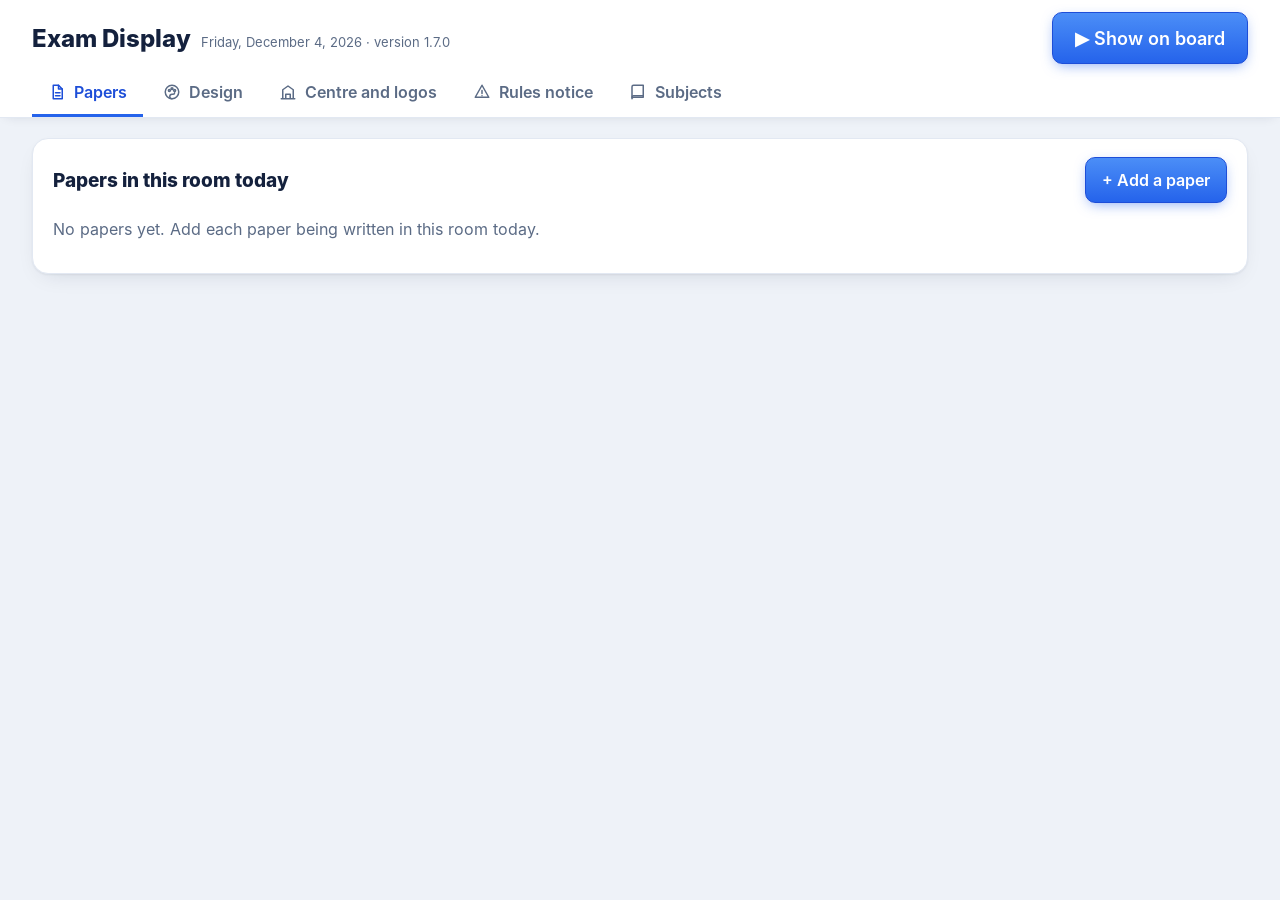
<file: exam-display/app/src/main/assets/app/index.html>
<!DOCTYPE html>
<html lang="en">
<head>
<meta charset="utf-8">
<meta name="viewport" content="width=device-width,initial-scale=1,viewport-fit=cover">
<title>Exam Display</title>
<link rel="stylesheet" href="fonts.css">
<style>
*{box-sizing:border-box}
html,body{margin:0;height:100%;-webkit-tap-highlight-color:transparent}
body{background:#0d1b33;font-family:'ED Inter',"Segoe UI",Roboto,Arial,sans-serif}
button,input,select,textarea{font:inherit}
[hidden]{display:none!important}
</style>
<style id="bcss">
/* ================= BOARD (all sizes in --u, so it is sharp and in proportion on HD and 4K) ================= */
.bd{--u:10px;--k:1;position:relative;overflow:hidden;display:flex;flex-direction:column;gap:calc(var(--u)*1.1);padding:calc(var(--u)*1.5) calc(var(--u)*1.9) calc(var(--u)*1.2);
  color:var(--fg);font-family:var(--font);background-color:var(--bg);background-image:radial-gradient(calc(var(--u)*90) calc(var(--u)*45) at 8% -12%,var(--glow1),transparent 62%),radial-gradient(calc(var(--u)*80) calc(var(--u)*50) at 102% 112%,var(--glow2),transparent 60%)}
#board{position:fixed;top:0;right:0;bottom:0;left:0;z-index:5}
.bd .num{font-family:var(--num);font-variant-numeric:tabular-nums lining-nums}
.bhead{display:flex;align-items:center;gap:calc(var(--u)*1.3);flex:none}
.blogo{height:calc(var(--u)*6.6);max-width:calc(var(--u)*14);object-fit:contain;border-radius:calc(var(--u)*.6);flex:none}
.blogo.pad{background:#fff;padding:calc(var(--u)*.45)}
.blogo.wide{max-width:calc(var(--u)*30);height:calc(var(--u)*5.6)}
.bschool{flex:1;min-width:0}
.bschool h1{margin:0;font-size:calc(var(--u)*2.6);line-height:1.12;font-weight:800;white-space:nowrap;overflow:hidden;text-overflow:ellipsis;letter-spacing:-.01em}
.bschool .btype{margin:calc(var(--u)*.3) 0 0;font-size:calc(var(--u)*2);font-weight:700;color:var(--acc);white-space:nowrap;overflow:hidden;text-overflow:ellipsis}
.bside .btype{font-size:calc(var(--u)*2);font-weight:700;color:var(--acc);margin:0}
.bschool p{margin:calc(var(--u)*.35) 0 0;font-size:calc(var(--u)*1.45);color:var(--muted);white-space:nowrap;overflow:hidden;text-overflow:ellipsis}
.bschool p b{color:var(--fg);font-weight:600}
.bclock{text-align:right;flex:none}
.bclock .t{font-weight:800;font-size:calc(var(--u)*6.2);line-height:1;letter-spacing:-.02em}
.bclock .t small{font-size:.42em;color:var(--muted);margin-left:.12em;font-weight:600}
.bclock .d{min-height:1.25em;font-size:calc(var(--u)*1.4);color:var(--muted);margin-top:calc(var(--u)*.35)}
.bmain{flex:1;min-height:0;display:flex;gap:calc(var(--u)*1.2)}
.bpapers{flex:1;min-width:0;min-height:0;display:flex;flex-wrap:wrap;align-content:flex-start;overflow:hidden}
.bpapers>.paper{flex:none}
/* a paper card */
.paper{position:relative;display:flex;flex-direction:column;min-height:0;min-width:0;overflow:hidden;border-radius:calc(var(--u)*1.4);
  padding:calc(var(--u)*1.4*var(--k)) calc(var(--u)*1.8*var(--k)) calc(var(--u)*1.6*var(--k));background:var(--panel);border:calc(var(--u)*.14) solid var(--line);box-shadow:var(--shadow);transition:background .6s,border-color .6s}
.paper header{display:flex;align-items:flex-start;gap:calc(var(--u)*1)}
.paper .ttl{flex:1;min-width:0}
.paper .subj{margin:0;font-size:calc(var(--u)*4.4*var(--k));font-weight:800;line-height:1.06;white-space:nowrap;overflow:hidden;text-overflow:ellipsis;letter-spacing:-.01em}
.paper .pline{margin:calc(var(--u)*.25*var(--k)) 0 0;font-size:calc(var(--u)*2.5*var(--k));font-weight:600;color:var(--acc);white-space:nowrap;overflow:hidden;text-overflow:ellipsis}
.paper .lvl{margin:calc(var(--u)*.2*var(--k)) 0 0;font-size:calc(var(--u)*1.7*var(--k));color:var(--muted)}
.paper .tag{flex:none;font-size:calc(var(--u)*1.55*var(--k));font-weight:800;padding:.35em .9em;border-radius:999px;background:var(--chip);color:var(--fg);text-transform:uppercase;letter-spacing:.06em;white-space:nowrap}
.paper .pbody{flex:1;min-height:0;display:flex;flex-direction:column;justify-content:space-between;gap:calc(var(--u)*1.2*var(--k));margin-top:calc(var(--u)*1*var(--k))}
.paper dl{display:table;border-collapse:collapse;margin:auto 0;font-size:calc(var(--u)*3.1*var(--k));line-height:1.15}
.paper .dr{display:table-row}
.paper dt,.paper dd{display:table-cell;padding:calc(var(--u)*.375*var(--k)) 0;vertical-align:baseline}
.paper dt{color:var(--muted);white-space:nowrap;font-weight:500;padding-right:calc(var(--u)*1.8*var(--k))}
.paper dd{margin:0;font-weight:800;white-space:nowrap}
.paper .left{display:flex;align-items:baseline;justify-content:space-between;gap:calc(var(--u)*1);border-top:calc(var(--u)*.14) solid var(--line);padding-top:calc(var(--u)*.9*var(--k))}
.paper .left span{font-size:calc(var(--u)*1.9*var(--k));color:var(--muted);font-weight:600;text-transform:uppercase;letter-spacing:.06em;white-space:nowrap}
.paper .left b{font-size:calc(var(--u)*6.4*var(--k));line-height:1;font-weight:800;color:var(--timer)}
.paper .bar{position:absolute;left:0;right:0;bottom:0;height:calc(var(--u)*.5);background:var(--chip)}
.paper .bar i{display:block;height:100%;width:0;background:var(--acc);transition:width 1s linear}
/* states (same meaning in every design: amber = five minutes, red = time is up) */
.paper.st-wait .left b{color:var(--muted)}
.paper.st-run{border-color:var(--acc)}
.paper.st-run .tag{background:var(--acc);color:var(--accfg)}
.paper.st-warn{background:var(--warnbg);border-color:#f59e0b}
.paper.st-warn .tag{background:#f59e0b;color:#2a1800}
.paper.st-warn .left b,.paper.st-warn .left span{color:var(--warnfg)}
.paper.st-warn .bar i{background:#f59e0b}
.paper.st-end{background:var(--endbg);border-color:#ef4444}
.paper.st-end .tag{background:#ef4444;color:#fff}
.paper.st-end .left b,.paper.st-end .left span{color:var(--endfg)}
.paper.st-end .bar i{background:#ef4444}
/* layout: panels (details beside the timer when there is room) */
.L-panels.wide .paper .pbody{flex-direction:row;align-items:center}
.L-panels.wide .paper dl{flex:1;margin:0}
.L-panels.wide .paper .left{flex-direction:column;align-items:center;justify-content:center;border-top:0;border-left:calc(var(--u)*.14) solid var(--line);padding:0 0 0 calc(var(--u)*2.4*var(--k));align-self:stretch;gap:calc(var(--u)*1*var(--k))}
.L-panels.wide .paper .left b{font-size:calc(var(--u)*8.4*var(--k))}
/* layout: big countdown */
.L-count .paper .pbody{justify-content:center;align-items:center;text-align:center}
.L-count .paper .left{flex-direction:column;align-items:center;border:0;padding:0;gap:calc(var(--u)*.6*var(--k))}
.L-count .paper .left b{font-size:calc(var(--u)*15*var(--k));letter-spacing:-.03em}
.L-count .paper .left span{font-size:calc(var(--u)*2.4*var(--k))}
.L-count .paper dl{display:flex;flex-wrap:wrap;justify-content:center;margin:0;font-size:calc(var(--u)*2.7*var(--k))}
.L-count .paper .dr{display:block;white-space:nowrap;margin:calc(var(--u)*.3*var(--k)) calc(var(--u)*1.1*var(--k))}
.L-count .paper dt,.L-count .paper dd{display:inline;padding:0}
.L-count .paper dd{margin-left:.45em}
.L-count .paper .ttl{text-align:center}
.L-plain .paper,.L-plain .paper.st-warn,.L-plain .paper.st-end,.L-plain .paper.st-run{background:transparent;border:0;border-top:calc(var(--u)*.3) solid var(--fg);border-radius:0;box-shadow:none;padding-left:0;padding-right:0}
.L-plain .paper.st-warn{border-top-color:#f59e0b}.L-plain .paper.st-end{border-top-color:#ef4444}
.L-plain .paper .bar{display:none}
.L-plain .paper .left{border-top:calc(var(--u)*.12) solid var(--line)}
.L-plain.wide .paper .pbody{flex-direction:row;align-items:center}
.L-plain.wide .paper dl{flex:1;margin:0}
.L-plain.wide .paper .left{flex-direction:column;align-items:flex-end;justify-content:center;border-top:0;padding:0;align-self:stretch}
.L-plain.wide .paper .left b{font-size:calc(var(--u)*8.4*var(--k))}
.bd.plain .bhead{border-bottom:calc(var(--u)*.14) solid var(--line);padding-bottom:calc(var(--u)*1)}
.bd.plain .brules{background:transparent;border:0;border-top:calc(var(--u)*.14) solid var(--line);border-radius:0;padding-left:0;padding-right:0}
.bd.flat .paper,.bd.flat .ttab,.bd.flat .bside{box-shadow:none}
/* layout: table */
.ttab{flex:1;min-height:0;display:flex;flex-direction:column;border-radius:calc(var(--u)*1.4);overflow:hidden;border:calc(var(--u)*.14) solid var(--line);background:var(--panel);box-shadow:var(--shadow)}
.trow{display:flex;align-items:center;padding:calc(var(--u)*.9*var(--k)) calc(var(--u)*1.6*var(--k));border-top:calc(var(--u)*.12) solid var(--line);font-size:calc(var(--u)*2.7*var(--k));position:relative;flex:1;min-height:0;transition:background .6s}
.trow>*{flex:1 1 0px;min-width:0;margin-right:calc(var(--u)*1*var(--k))}.trow>*:last-child{margin-right:0}
.trow>:nth-child(1){flex-grow:3.2}.trow>:nth-child(2){flex-grow:1.1}.trow>:nth-child(3){flex-grow:1.3}.trow>:nth-child(4){flex-grow:1.2}.trow>:nth-child(7){flex-grow:1.25}.trow>:nth-child(8){flex-grow:1.7}
.trow.th{flex:none;border-top:0;background:var(--chip);font-size:calc(var(--u)*1.75*var(--k));color:var(--muted);font-weight:700;text-transform:uppercase;letter-spacing:.05em}
.trow .c1{min-width:0}
.trow .c1 b{display:block;font-size:1.3em;font-weight:800;white-space:nowrap;overflow:hidden;text-overflow:ellipsis}
.trow .c1 small{display:block;color:var(--acc);font-weight:600;font-size:.9em;white-space:nowrap;overflow:hidden;text-overflow:ellipsis}
.trow .v{font-weight:800;white-space:nowrap}
.trow .tl{text-align:right;font-weight:800;font-size:1.6em;color:var(--timer);white-space:nowrap}
.trow .tl small{display:block;font-size:.42em;color:var(--muted);text-transform:uppercase;letter-spacing:.06em;font-family:var(--font)}
.trow.st-warn{background:var(--warnbg)}.trow.st-warn .tl{color:var(--warnfg)}
.trow.st-end{background:var(--endbg)}.trow.st-end .tl{color:var(--endfg)}
.trow.st-wait .tl{color:var(--muted)}
/* layout: clock at the side */
.bside{flex:none;width:calc(var(--u)*30);display:flex;flex-direction:column;align-items:center;justify-content:center;gap:calc(var(--u)*1.6);text-align:center;border-radius:calc(var(--u)*1.4);background:var(--panel);border:calc(var(--u)*.14) solid var(--line);box-shadow:var(--shadow);padding:calc(var(--u)*2)}
.bside .logos{display:flex;gap:calc(var(--u)*1.2);align-items:center;justify-content:center;flex-wrap:wrap}
.bside .blogo{height:calc(var(--u)*11);max-width:calc(var(--u)*12.5)}
.bside h1{margin:0;font-size:calc(var(--u)*2.3);font-weight:800;line-height:1.15}
.bside p{margin:0;color:var(--muted);font-size:calc(var(--u)*1.4)}
.bside .t{font-weight:800;font-size:calc(var(--u)*8.4);line-height:1;letter-spacing:-.03em}
.bside .t small{font-size:.4em;color:var(--muted)}
.bside .d{font-size:calc(var(--u)*1.5);color:var(--muted)}
/* empty, rules, menu */
.bempty{display:flex;align-items:center;justify-content:center;flex-direction:column;gap:calc(var(--u)*1);border:calc(var(--u)*.2) dashed var(--line);border-radius:calc(var(--u)*1.4);color:var(--muted);font-size:calc(var(--u)*1.9);text-align:center;flex:1}
.bempty svg{width:calc(var(--u)*6);height:calc(var(--u)*6)}
.brules{flex:none;display:flex;gap:calc(var(--u)*1.2);align-items:center;padding:calc(var(--u)*.85) calc(var(--u)*1.4);border-radius:calc(var(--u)*1);background:var(--chip);border:calc(var(--u)*.12) solid var(--line);font-size:calc(var(--u)*1.45)}
.brules ul{margin:0;padding:0;list-style:none;display:flex;flex-wrap:wrap;gap:calc(var(--u)*.4) calc(var(--u)*2.2)}
.brules li::before{content:"•";color:#f59e0b;margin-right:.5em}
.brules svg{width:calc(var(--u)*2.4);height:calc(var(--u)*2.4);flex:none}
#bmenu{position:fixed;right:12px;bottom:12px;z-index:20;display:flex;gap:8px;align-items:center;flex-direction:row-reverse}
#bmenu .fab{width:52px;height:52px;border-radius:50%;border:0;background:rgba(127,127,127,.18);color:inherit;cursor:pointer;opacity:.35;display:flex;align-items:center;justify-content:center;transition:opacity .2s}
#bmenu .fab:hover,#bmenu .fab:focus,#bmenu.open .fab{opacity:1}
#bmenu .items{display:none;gap:8px;background:rgba(15,23,42,.94);padding:8px;border-radius:16px;box-shadow:0 10px 40px rgba(0,0,0,.4)}
#bmenu.open .items{display:flex}
#bmenu .items button{border:0;border-radius:12px;background:rgba(255,255,255,.1);color:#fff;padding:12px 16px;font-size:16px;font-weight:600;cursor:pointer;min-height:48px;white-space:nowrap}
#bmenu .items button:hover{background:rgba(255,255,255,.2)}
/* older board browsers without flex gap */
.nogap .bd>*+*{margin-top:calc(var(--u)*1.1)}
.nogap .bhead>*+*,.nogap .bmain>*+*,.nogap .brules>*+*{margin-left:calc(var(--u)*1.2)}
.nogap .paper header>*+*{margin-left:calc(var(--u)*1)}
.nogap .paper .pbody>*+*{margin-top:calc(var(--u)*1.2*var(--k))}
.nogap .L-panels.wide .paper .pbody>*+*,.nogap .L-plain.wide .paper .pbody>*+*{margin-top:0;margin-left:calc(var(--u)*1.6*var(--k))}
.nogap .bside>*+*{margin-top:calc(var(--u)*1.6)}
.nogap .brules li{margin-right:calc(var(--u)*2.2)}
.nogap .row>*,.nogap .toggles>*,.nogap .sugg>*{margin:0 8px 8px 0}
.nogap #bmenu .items button{margin-left:8px}
</style>
<style>
/* ================= SETTINGS ================= */
#setup{min-height:100%;background:#eef2f8;color:#14213d}
.stop{position:sticky;top:0;z-index:10;background:#fff;border-bottom:1px solid #e2e8f2;box-shadow:0 2px 12px -6px rgba(16,30,54,.2)}
.stop .in1{max-width:1280px;margin:0 auto;padding:12px clamp(12px,3vw,32px) 0;display:flex;align-items:center;gap:14px;flex-wrap:wrap}
.stop h1{margin:0;font-size:24px;flex:1;display:flex;align-items:baseline;gap:10px;flex-wrap:wrap}
.stop h1 small{font-size:13px;color:#5b6b85;font-weight:500}
.tabs{max-width:1280px;margin:0 auto;padding:6px clamp(12px,3vw,32px) 0;display:flex;gap:4px;overflow-x:auto}
.tabs button{border:0;background:transparent;padding:12px 16px;font-size:16px;font-weight:600;color:#5b6b85;border-bottom:3px solid transparent;cursor:pointer;white-space:nowrap;display:flex;gap:8px;align-items:center}
.tabs button[aria-selected="true"]{color:#1d4ed8;border-bottom-color:#2563eb}
.tabs svg{width:18px;height:18px}
.spage{max-width:1280px;margin:0 auto;padding:20px clamp(12px,3vw,32px) 80px}
.card{background:#fff;border-radius:16px;padding:18px 20px;margin-bottom:16px;box-shadow:0 1px 2px rgba(16,30,54,.06),0 8px 24px -12px rgba(16,30,54,.18);border:1px solid #e2e8f2}
.card h2{margin:0 0 12px;font-size:19px;display:flex;align-items:center;gap:10px;flex-wrap:wrap}
.card h2 .sp{flex:1}
.grid{display:grid;grid-template-columns:repeat(auto-fit,minmax(220px,1fr));gap:12px 16px}
label.f,.f{display:flex;flex-direction:column;gap:5px;font-size:14px;color:#5b6b85;font-weight:600}
.in{border:1px solid #cdd6e4;border-radius:10px;padding:10px 12px;font-size:17px;background:#fff;color:#14213d;min-height:46px;width:100%}
.in:focus{outline:0;border-color:#3b82f6;box-shadow:0 0 0 3px rgba(59,130,246,.2)}
textarea.in{min-height:140px;resize:vertical;line-height:1.45}
.btn{display:inline-flex;align-items:center;justify-content:center;gap:8px;border:1px solid #cdd6e4;background:linear-gradient(#fff,#f3f6fb);border-radius:10px;padding:10px 16px;font-size:16px;font-weight:600;color:#14213d;cursor:pointer;min-height:46px;box-shadow:0 1px 2px rgba(16,30,54,.08);white-space:nowrap}
.btn:hover{border-color:#9fb0cc}
.btn.pri{background:linear-gradient(#4b8ef7,#2563eb);color:#fff;border-color:#1d4ed8;box-shadow:0 4px 14px -4px rgba(37,99,235,.6)}
.btn.big{font-size:18px;padding:12px 22px;min-height:52px}
.btn.danger{color:#b91c1c}
.btn.sm{min-height:38px;padding:6px 12px;font-size:14px}
.row{display:flex;gap:10px;flex-wrap:wrap;align-items:center}
.plist{display:flex;flex-direction:column;gap:10px}
.pitem{display:flex;gap:14px;align-items:center;border:1px solid #e2e8f2;border-radius:12px;padding:12px 14px;background:#f8fafd;flex-wrap:wrap}
.pitem .pi{flex:1;min-width:220px}
.pitem .pi b{font-size:18px;display:block}
.pitem .pi em{font-style:normal;color:#1d4ed8;font-weight:600;display:block}
.pitem .pi span{color:#5b6b85;font-size:14px;font-family:'ED Mono',monospace}
.pill{display:inline-block;padding:3px 10px;border-radius:999px;font-size:13px;font-weight:700;background:#e2e8f2;color:#334155}
.pill.run{background:#dbeafe;color:#1d4ed8}.pill.warn{background:#fef3c7;color:#92400e}.pill.end{background:#fee2e2;color:#b91c1c}
.muted{color:#5b6b85}.note{font-size:13px;color:#5b6b85}
.calc{display:flex;gap:18px;flex-wrap:wrap;background:#f1f5fb;border-radius:10px;padding:10px 14px;font-size:15px}
.calc b{font-family:'ED Mono',monospace;font-size:18px}
.subjects{max-height:520px;overflow:auto;border:1px solid #e2e8f2;border-radius:12px}
.subjects table{width:100%;border-collapse:collapse;font-size:15px}
.subjects th{position:sticky;top:0;background:#f1f5fb;text-align:left;padding:8px 10px;font-size:13px;color:#5b6b85;z-index:1}
.subjects td{padding:6px 10px;border-top:1px solid #eef2f8}
.subjects td .in{min-height:38px;padding:6px 8px;font-size:15px}
.logobox{display:flex;gap:14px;align-items:center;border:1px dashed #cdd6e4;border-radius:12px;padding:12px;min-height:110px}
.logobox img{height:84px;max-width:200px;object-fit:contain;border-radius:8px;background:repeating-conic-gradient(#eef2f8 0 25%,#fff 0 50%) 0 0/16px 16px;padding:4px}
.logobox .ph{height:84px;width:84px;flex:none;border-radius:8px;background:#f1f5fb;display:flex;align-items:center;justify-content:center;color:#9fb0cc;font-size:13px;text-align:center}
.choices{display:grid;grid-template-columns:repeat(auto-fill,minmax(190px,1fr));gap:12px}
.choice{border:2px solid #e2e8f2;border-radius:14px;padding:10px;background:#fff;cursor:pointer;text-align:left;display:flex;flex-direction:column;gap:8px;color:#14213d}
.choice[aria-pressed="true"]{border-color:#2563eb;box-shadow:0 0 0 3px rgba(37,99,235,.18)}
.choice b{font-size:15px}.choice small{color:#5b6b85;font-size:12px}
.swatch{height:64px;border-radius:10px;position:relative;overflow:hidden;display:flex;align-items:flex-end;gap:6px;padding:8px;border:1px solid rgba(0,0,0,.08)}
.swatch i{display:block;height:14px;border-radius:4px}
.fontsample{font-size:26px;line-height:1.1;font-weight:800}
.fontsample span{display:block;font-size:14px;font-weight:400;margin-top:4px}
.lay svg{width:100%;height:auto;border-radius:8px;display:block}
.toggles{display:flex;flex-wrap:wrap;gap:10px 24px}
.toggles label{display:flex;gap:8px;align-items:center;font-size:16px;cursor:pointer}
.toggles input{width:20px;height:20px}
.preview{position:relative;width:100%;height:0;padding-top:56.25%;border-radius:14px;overflow:hidden;box-shadow:0 10px 30px -10px rgba(0,0,0,.35);background:#000}
.preview .bd{position:absolute;left:0;top:0;transform-origin:0 0}
.colors{display:flex;gap:16px;flex-wrap:wrap;margin-top:12px}
.colors label{display:flex;flex-direction:column;gap:4px;font-size:13px;color:#5b6b85;font-weight:600}
.colors input[type=color]{width:70px;height:44px;border:1px solid #cdd6e4;border-radius:10px;padding:2px;background:#fff}
.sugg{display:flex;flex-wrap:wrap;gap:6px;margin-top:6px}
.sugg button{border:1px solid #cdd6e4;background:#fff;border-radius:999px;padding:5px 11px;font-size:13px;cursor:pointer}
#dlg{position:fixed;top:0;right:0;bottom:0;left:0;background:rgba(10,20,40,.5);display:flex;align-items:center;justify-content:center;padding:16px;z-index:50}
#dlg .box{background:#fff;color:#14213d;border-radius:18px;width:min(820px,100%);max-height:94vh;overflow:auto;padding:20px 22px;box-shadow:0 30px 80px -20px rgba(0,0,0,.5)}
#dlg h3{margin:0 0 14px;font-size:22px}
#toast{position:fixed;left:50%;bottom:24px;transform:translateX(-50%);background:#14213d;color:#fff;padding:10px 18px;border-radius:999px;font-size:15px;z-index:60;box-shadow:0 10px 30px rgba(0,0,0,.3)}
</style>
</head>
<body>
<div id="board" class="bd" hidden></div>
<div id="bmenu" hidden><button class="fab" data-act="menu" aria-label="Menu" title="Menu"><svg width="26" height="26" viewBox="0 0 24 24" fill="none" stroke="currentColor" stroke-width="2" stroke-linecap="round"><path d="M4 7h16M4 12h16M4 17h16"/></svg></button>
  <div class="items"><button data-act="pick">Papers today</button><button data-act="setup" data-tab="papers">Settings: papers</button><button data-act="setup" data-tab="look">Design</button><button data-act="cycle" data-what="theme">Next colours</button><button data-act="cycle" data-what="layout">Next layout</button><button data-act="setup" data-tab="centre">Settings</button><button data-act="fs" id="fsbtn">Full screen</button></div></div>
<div id="setup"></div>
<div id="dlg" hidden></div>
<div id="toast" hidden></div>
<script src="logos.js"></script>
<script>
'use strict';
/* ===== Exam Display: shows the exam details on the classroom board ===== */
var VERSION='1.7.0';
/* ---------- Cambridge subjects and syllabus codes (editable in Settings > Subjects) ---------- */
var CAMBRIDGE=[
 ['IGCSE','0452','Accounting'],['IGCSE','0606','Additional Mathematics'],['IGCSE','0400','Art and Design'],['IGCSE','0610','Biology'],['IGCSE','0450','Business Studies'],
 ['IGCSE','0620','Chemistry'],['IGCSE','0653','Combined Science'],['IGCSE','0478','Computer Science'],['IGCSE','0654','Co-ordinated Sciences (Double Award)'],['IGCSE','0445','Design and Technology'],
 ['IGCSE','0455','Economics'],['IGCSE','0500','English – First Language'],['IGCSE','0510','English as a Second Language (Speaking endorsement)'],['IGCSE','0511','English as a Second Language (Count-in speaking)'],
 ['IGCSE','0475','Literature in English'],['IGCSE','0648','Food and Nutrition'],['IGCSE','0520','French – Foreign Language'],['IGCSE','0460','Geography'],['IGCSE','0457','Global Perspectives'],
 ['IGCSE','0470','History'],['IGCSE','0417','Information and Communication Technology'],['IGCSE','0607','International Mathematics'],['IGCSE','0580','Mathematics'],['IGCSE','0410','Music'],
 ['IGCSE','0413','Physical Education'],['IGCSE','0625','Physics'],['IGCSE','0490','Religious Studies'],['IGCSE','0495','Sociology'],['IGCSE','0530','Spanish – Foreign Language'],
 ['IGCSE','0471','Travel and Tourism'],['IGCSE','0680','Environmental Management'],['IGCSE','0493','Islamic Studies'],['IGCSE','0547','Mandarin Chinese – Foreign Language'],['IGCSE','0525','German – Foreign Language'],
 ['AS & A Level','9706','Accounting'],['AS & A Level','9479','Art and Design'],['AS & A Level','9700','Biology'],['AS & A Level','9609','Business'],['AS & A Level','9701','Chemistry'],
 ['AS & A Level','9618','Computer Science'],['AS & A Level','9705','Design and Technology'],['AS & A Level','9708','Economics'],['AS & A Level','9093','English Language'],['AS & A Level','9695','Literature in English'],
 ['AS & A Level','9231','Further Mathematics'],['AS & A Level','9696','Geography'],['AS & A Level','9239','Global Perspectives and Research'],['AS & A Level','9489','History'],['AS & A Level','9626','Information Technology'],
 ['AS & A Level','9084','Law'],['AS & A Level','9709','Mathematics'],['AS & A Level','9483','Music'],['AS & A Level','9396','Physical Education'],['AS & A Level','9702','Physics'],
 ['AS & A Level','9990','Psychology'],['AS & A Level','9699','Sociology'],['AS & A Level','9395','Travel and Tourism'],['AS & A Level','9607','Media Studies'],['AS & A Level','9693','Marine Science'],
 ['AS & A Level','9488','Islamic Studies'],['AS & A Level','8021','English General Paper'],['AS & A Level','9274','Classical Studies'],['AS & A Level','9631','Design and Textiles'],
 ['Primary Checkpoint','0058','English'],['Primary Checkpoint','0057','English as a Second Language'],['Primary Checkpoint','0096','Mathematics'],['Primary Checkpoint','0097','Science'],['Primary Checkpoint','0838','Global Perspectives'],
 ['Lower Secondary Checkpoint','0861','English'],['Lower Secondary Checkpoint','0876','English as a Second Language'],['Lower Secondary Checkpoint','0862','Mathematics'],['Lower Secondary Checkpoint','0893','Science'],['Lower Secondary Checkpoint','1129','Global Perspectives']
];
/* Checkpoint papers: component code -> [paper line, minutes] (Cambridge Guide to Making Entries, October 2026). Filled in automatically when chosen. */
var COMPONENTS={'Primary Checkpoint|0057':{'01':['Reading and Use of English',35],'02':['Listening',25],'03':['Writing',35]},'Primary Checkpoint|0058':{'01':['Paper 1 – Non-Fiction',60],'02':['Paper 2 – Fiction',60]},
 'Primary Checkpoint|0096':{'01':['Paper 1 (non-calculator)',45],'02':['Paper 2 (calculator)',45]},'Primary Checkpoint|0097':{'01':['Paper 1',35],'02':['Paper 2',35]},
 'Lower Secondary Checkpoint|0876':{'01':['Reading and Use of English',45],'02':['Listening',35],'03':['Writing',40]},'Lower Secondary Checkpoint|0861':{'01':['Paper 1',70],'02':['Paper 2',70]},
 'Lower Secondary Checkpoint|0862':{'01':['Paper 1 (non-calculator)',60],'02':['Paper 2 (calculator)',60]},'Lower Secondary Checkpoint|0893':{'01':['Paper 1',45],'02':['Paper 2',45]}};
/* ---------- colour designs ---------- */
var THEMES=[
 {id:'midnight',name:'Midnight',d:1,bg:'#0d1b33',glow1:'#1d3a6e',glow2:'#162d57',panel:'linear-gradient(170deg,rgba(255,255,255,.08),rgba(255,255,255,.025))',fg:'#f4f7fb',muted:'#9fb0cc',acc:'#60a5fa'},
 {id:'classroom',name:'Classroom light',d:0,bg:'#eef3fa',glow1:'#d6e4fb',glow2:'#e3ecf9',panel:'linear-gradient(170deg,#ffffff,#f7f9fd)',fg:'#0f1c33',muted:'#5b6b85',acc:'#1d4ed8'},
 {id:'emerald',name:'Emerald and gold',d:1,bg:'#06241c',glow1:'#0d4a39',glow2:'#0a3a2c',panel:'linear-gradient(170deg,rgba(255,255,255,.08),rgba(255,255,255,.02))',fg:'#f1faf6',muted:'#9cc8b8',acc:'#f2c14e'},
 {id:'royal',name:'Royal purple',d:1,bg:'#1a1036',glow1:'#3b2373',glow2:'#2a1857',panel:'linear-gradient(170deg,rgba(255,255,255,.09),rgba(255,255,255,.02))',fg:'#f6f2ff',muted:'#b8a9dc',acc:'#fbbf24'},
 {id:'charcoal',name:'Charcoal and gold',d:1,bg:'#141414',glow1:'#2a2620',glow2:'#1f1f1f',panel:'linear-gradient(170deg,rgba(255,255,255,.07),rgba(255,255,255,.02))',fg:'#f7f4ee',muted:'#b5ada0',acc:'#d4a73a'},
 {id:'ocean',name:'Ocean teal',d:1,bg:'#06262d',glow1:'#0b4f5c',glow2:'#083a44',panel:'linear-gradient(170deg,rgba(255,255,255,.08),rgba(255,255,255,.02))',fg:'#effbfc',muted:'#93c5cc',acc:'#2dd4bf'},
 {id:'maroon',name:'Maroon and cream',d:0,bg:'#f7f0e4',glow1:'#efdcc0',glow2:'#f3e6d1',panel:'linear-gradient(170deg,#fffdf8,#fbf5ea)',fg:'#3b0d14',muted:'#7d5a54',acc:'#8b1a2b'},
 {id:'sky',name:'Sky blue',d:0,bg:'#e6f3fc',glow1:'#bfe0f7',glow2:'#d4ebfa',panel:'linear-gradient(170deg,#ffffff,#f3f9fe)',fg:'#06243d',muted:'#4d6d86',acc:'#0284c7'},
 {id:'white',name:'Pure white',d:0,flat:1,bg:'#ffffff',glow1:'#ffffff',glow2:'#ffffff',panel:'#ffffff',fg:'#000000',muted:'#3a3a3a',acc:'#000000',line:'rgba(0,0,0,.55)'},
 {id:'black',name:'Pure black',d:1,flat:1,bg:'#000000',glow1:'#000000',glow2:'#000000',panel:'#000000',fg:'#ffffff',muted:'#c8c8c8',acc:'#ffffff',line:'rgba(255,255,255,.55)'},
 {id:'contrast',name:'High contrast',d:1,bg:'#000000',glow1:'#000000',glow2:'#000000',panel:'#000',fg:'#ffffff',muted:'#d4d4d4',acc:'#ffe600',hc:1},
 {id:'school',name:'School colours',d:1,custom:1}
];
var FONTS=[['ED Inter','Modern','Inter'],['ED Poppins','Friendly','Poppins'],['ED Lora','Classic serif','Lora'],['ED Carlito','Office (like Calibri)','Carlito'],['ED Caladea','Formal serif (like Cambria)','Caladea'],['ED Liberation','Plain (like Arial)','Liberation Sans']];
var NUMFONTS=[['same','Same as the text'],['ED Mono','Digital (fixed width)']];
var LAYOUTS=[['panels','Panels','Each paper in its own card with all details and the time left'],['plain','Plain','No boxes or shading: clean lines and large text, like a printed notice'],['count','Big countdown','A very large timer for each paper, details underneath'],['table','Table','One row per paper; best for many papers in a hall'],['side','Clock at the side','Logos and a large clock on the left, papers on the right']];
var EXAM_TYPES=['Summative Examination','Formative Assessment','Bi-weekly Test','Mock Examination','End of Term Examination','Cambridge Examination','Cambridge Checkpoint'];
/* the type shown in the board header when every paper on the board has the same one; otherwise each paper shows its own */
function commonType(ps){var t=ps.length?(ps[0].type||''):'';for(var i=1;i<ps.length;i++)if((ps[i].type||'')!==t)return null;return t;}
var RULES_DEF='Switch off and hand in all mobile phones and smart watches\nNo talking once you enter the exam room\nWrite your centre number, candidate number and name on every page\nRaise your hand if you need help or more paper\nDo not leave the room without permission';
var KEY='examdisplay.v1',S;
/* Older Android boards: no CSS variables -> the board stylesheet is rebuilt with real values */
var OLD=!(window.CSS&&CSS.supports&&CSS.supports('--a','0'))||/[?&#]old=1/.test(location.href);
if(!Element.prototype.closest)Element.prototype.closest=function(sel){var e=this,m=e.matches||e.webkitMatchesSelector||e.msMatchesSelector;while(e&&e.nodeType===1){if(m.call(e,sel))return e;e=e.parentElement;}return null;};
if(!Element.prototype.matches)Element.prototype.matches=Element.prototype.webkitMatchesSelector;
var BCSS=null,CUR={k:1};
function getK(box){return parseFloat(box.getAttribute('data-k'))||1;}
function setK(box,k){box.style.setProperty('--k',k);box.setAttribute('data-k',k);CUR.k=parseFloat(k);if(OLD)compileCss(null);}
function compileCss(el){if(!OLD)return;var st=document.getElementById('bcss');if(BCSS===null){BCSS=st.textContent;}
  if(el){CUR.vars=el._vars||{};CUR.u=el._u||10;var b=$('.bpapers',el);CUR.k=b?getK(b):1;}
  var map=Object.create(null);Object.keys(CUR.vars||{}).forEach(function(k){map[k]=CUR.vars[k];});map['--u']=(CUR.u||10)+'px';map['--k']=String(CUR.k||1);
  var css=BCSS;for(var i=0;i<4&&css.indexOf('var(--')>=0;i++)css=css.replace(/var\((--[a-z0-9]+)\)/g,function(m0,n){return map[n]!=null?map[n]:'0';});
  st.textContent=css;}
function load(){try{S=JSON.parse(localStorage.getItem(KEY)||'null');}catch(e){S=null;}
  var fresh=!S||typeof S!=='object';if(fresh)S={school:'Lusaka Oaktree School',logo:'builtin:school',cam:'builtin:camWide'};
  if(!S.logosV){if(!S.school)S.school='Lusaka Oaktree School';if(!S.logo)S.logo='builtin:school';if(!S.cam)S.cam='builtin:camWide';S.logosV=1;}
  S.school=S.school||'';S.centre=S.centre||'';S.room=S.room||'';S.logo=S.logo||'';S.cam=S.cam||'';S.rules=S.rules==null?RULES_DEF:S.rules;
  S.subjects=Array.isArray(S.subjects)&&S.subjects.length?S.subjects:CAMBRIDGE.map(function(x,i){return {id:'c'+i,level:x[0],code:x[1],name:x[2]};});
  if((S.subjectsVer||1)<2){var have={};S.subjects.forEach(function(x){have[x.level+'|'+x.code]=1;});CAMBRIDGE.forEach(function(x,i){if(!have[x[0]+'|'+x[1]])S.subjects.push({id:'c'+i,level:x[0],code:x[1],name:x[2]});});S.subjectsVer=2;try{localStorage.setItem(KEY,JSON.stringify(S));}catch(e){}}
  S.papers=Array.isArray(S.papers)?S.papers:[];
  var L=S.look=S.look||{};L.theme=L.theme||'midnight';L.font=L.font||'ED Inter';L.num=L.num||'same';L.layout=L.layout||'panels';
  ['secs','date','rules','level','centreNo'].forEach(function(k){if(L[k]==null)L[k]=true;});if(!L.logoBox)L.logoBox='auto';delete L.logoBg;if(S.showRules===false){L.rules=false;}delete S.showRules;
  L.custom=L.custom||{bg:'#0b2545',acc:'#f2c14e',fg:'#ffffff'};}
function save(){try{localStorage.setItem(KEY,JSON.stringify(S));}catch(e){toast('Could not save: the pictures may be too large');}}
function $(s,r){return (r||document).querySelector(s);}
function $$(s,r){return [].slice.call((r||document).querySelectorAll(s));}
function esc(s){return String(s==null?'':s).replace(/[&<>"']/g,function(c){return {'&':'&amp;','<':'&lt;','>':'&gt;','"':'&quot;',"'":'&#39;'}[c];});}
function uid(){return Date.now().toString(36)+Math.random().toString(36).slice(2,7);}
function pad(n){return (n<10?'0':'')+n;}
function toast(t){var e=$('#toast');e.textContent=t;e.hidden=false;clearTimeout(toast.t);toast.t=setTimeout(function(){e.hidden=true;},2600);}
/* this board's clock may be wrong (no internet): a correction can be set in Settings > Centre */
function nowD(){return new Date(Date.now()+((S&&+S.clockOff)||0));}
function todayISO(d){d=d||nowD();return d.getFullYear()+'-'+pad(d.getMonth()+1)+'-'+pad(d.getDate());}
function at(date,hmv){var p=String(hmv||'').split(':');if(p.length<2)return null;var d=new Date(date+'T00:00:00');if(isNaN(d))return null;d.setHours(+p[0],+p[1],0,0);return d;}
function hm(d){return pad(d.getHours())+':'+pad(d.getMinutes());}
function times(p){var st=at(p.date,p.start);if(!st||!(p.dur>0))return null;var fin=new Date(st.getTime()+p.dur*60000),warn=new Date(fin.getTime()-5*60000);return {st:st,fin:fin,warn:warn};}
function status(p,now){var t=times(p);if(!t)return {k:'wait',t:null};if(now<t.st)return {k:'wait',t:t};if(now>=t.fin)return {k:'end',t:t};if(now>=t.warn)return {k:'warn',t:t};return {k:'run',t:t};}
function dur(ms){ms=Math.max(0,Math.round(ms/1000));var h=Math.floor(ms/3600),m=Math.floor(ms%3600/60),s=ms%60;return (h?h+':'+pad(m):m)+':'+pad(s);}
function code(p){return p.code+(p.comp?'/'+p.comp:'');}
function todays(){var d=todayISO(),now=nowD();return S.papers.filter(function(p){if(p.date===d)return true;var t=times(p);return !!t&&p.date<d&&t.fin.getTime()+30*60000>now;}).sort(function(a,b){return String(a.start).localeCompare(String(b.start));});}
/* Which papers the board shows.
   Automatic: a paper appears 15 minutes before it starts and stays until 10 minutes after it finishes; papers whose times overlap show side by side.
   Manual: the invigilator picked papers with "View on board" (resets the next day). */
var BEFORE=15*60000,AFTER=10*60000;
function isManual(){return !!(S.view&&S.view.mode==='manual'&&S.view.date===todayISO());}
function inWindow(p,now){var t=times(p);if(!t)return true;return now>=t.st.getTime()-BEFORE&&now<t.fin.getTime()+AFTER;}
function boardPapers(){var ps=todays(),now=nowD().getTime();
  if(isManual()){var ids=S.view.ids||[],sel=ps.filter(function(p){return ids.indexOf(p.id)>=0;});if(sel.length)return sel;}
  return ps.filter(function(p){return inWindow(p,now);});}
function nextPaper(){var now=nowD().getTime(),best=null;todays().forEach(function(p){var t=times(p);if(t&&t.st.getTime()-BEFORE>now&&(!best||t.st<times(best).st))best=p;});return best;}
function setManual(ids){S.view=ids&&ids.length?{mode:'manual',date:todayISO(),ids:ids}:{mode:'auto'};save();}
function paperLine(comp){var c=String(comp||''),m=/^0(\d)$/.exec(c)||/^(\d)/.exec(c);return m&&m[1]!=='0'?'Paper '+m[1]:'';}
function compInfo(){if(!ED)return null;var t=COMPONENTS[ED.level+'|'+ED.code];return t&&t[ED.comp]||null;}
/* ---------- colours ---------- */
function hex2rgb(h){h=String(h||'').replace('#','');if(h.length===3)h=h.split('').map(function(c){return c+c;}).join('');var n=parseInt(h,16);return isNaN(n)?[0,0,0]:[n>>16&255,n>>8&255,n&255];}
function lum(h){var c=hex2rgb(h).map(function(v){v/=255;return v<=.03928?v/12.92:Math.pow((v+.055)/1.055,2.4);});return .2126*c[0]+.7152*c[1]+.0722*c[2];}
function mix(a,b,t){var x=hex2rgb(a),y=hex2rgb(b);return 'rgb('+x.map(function(v,i){return Math.round(v+(y[i]-v)*t);}).join(',')+')';}
function themeVars(id){var T=THEMES.filter(function(t){return t.id===id;})[0]||THEMES[0];
  if(T.custom){var c=S.look.custom,dk=lum(c.bg)<.35;T={d:dk?1:0,bg:c.bg,glow1:mix(c.bg,c.acc,.22),glow2:mix(c.bg,dk?'#ffffff':'#000000',.06),panel:dk?'linear-gradient(170deg,rgba(255,255,255,.09),rgba(255,255,255,.02))':'linear-gradient(170deg,#ffffff,'+mix('#ffffff',c.bg,.4)+')',fg:c.fg,muted:mix(c.fg,c.bg,.38),acc:c.acc};}
  var d=T.d;return {'--bg':T.bg,'--glow1':T.glow1,'--glow2':T.glow2,'--panel':T.panel,'--fg':T.fg,'--muted':T.muted,'--acc':T.acc,'--accfg':lum(T.acc)>.45?'#111':'#fff',
    '--line':T.line?T.line:T.hc?'#ffffff':(d?'rgba(255,255,255,.13)':'rgba(15,28,51,.12)'),'--chip':d?'rgba(255,255,255,.09)':'rgba(15,28,51,.06)','--timer':T.hc?'#ffe600':T.flat?T.fg:(d?mix(T.acc,'#ffffff',.35):T.acc),
    '--shadow':d?'0 calc(var(--u)*1.5) calc(var(--u)*3) calc(var(--u)*-1.5) rgba(0,0,0,.6)':'0 calc(var(--u)*.4) calc(var(--u)*2) calc(var(--u)*-.6) rgba(15,28,51,.18)',
    '--warnbg':d?'linear-gradient(170deg,rgba(245,158,11,.34),rgba(245,158,11,.12))':'linear-gradient(170deg,#fff3d6,#ffe8b0)','--warnfg':d?'#fde68a':'#92400e',
    '--endbg':d?'linear-gradient(170deg,rgba(239,68,68,.4),rgba(239,68,68,.16))':'linear-gradient(170deg,#fee2e2,#fecaca)','--endfg':d?'#fecaca':'#991b1b','_dark':d,'_flat':!!(T.flat||T.hc)};}
function applyLook(el){var v=themeVars(S.look.theme);el._vars={};Object.keys(v).forEach(function(k){if(k.charAt(0)==='-')el._vars[k]=v[k];});el._vars['--font']="'"+S.look.font+"','ED Inter',Arial,sans-serif";el._vars['--num']=S.look.num==='same'?el._vars['--font']:"'ED Mono',monospace";el.classList.toggle('flat',!!v._flat);el.classList.toggle('plain',S.look.layout==='plain');Object.keys(v).forEach(function(k){if(k.charAt(0)==='-')el.style.setProperty(k,v[k]);});
  el.style.setProperty('--font',"'"+S.look.font+"','ED Inter',Arial,sans-serif");el.style.setProperty('--num',S.look.num==='same'?"'"+S.look.font+"','ED Inter',Arial,sans-serif":"'ED Mono',monospace");
  if(el.id==='board'){document.body.style.background=v['--bg'];$('#bmenu').style.color=v._dark?'#fff':'#0f1c33';}}
/* ---------- the board ---------- */
var view='setup',tab='papers';
var WARN='<svg viewBox="0 0 24 24"><path d="M12 2.5L1.5 21h21z" fill="#f59e0b"/><path d="M12 9v5.5M12 17.3v.2" stroke="#1a1000" stroke-width="2.2" stroke-linecap="round"/></svg>';
function sizeBoard(el,w,h){var u=Math.min(w/100,h*1.7778/100);el._u=+u.toFixed(3);el.style.setProperty('--u',u.toFixed(3)+'px');if(el.id!=='board'){el.style.width=w+'px';el.style.height=h+'px';}}
/* browser version: full screen and keep the screen awake while the board shows (the Android app does this itself) */
var WL=null;function wake(on){try{if(on&&!WL&&navigator.wakeLock&&!window.ITExam)navigator.wakeLock.request('screen').then(function(l){WL=l;l.addEventListener&&l.addEventListener('release',function(){WL=null;});}).catch(function(){});if(!on&&WL){WL.release();WL=null;}}catch(e){}}
document.addEventListener('visibilitychange',function(){if(document.visibilityState==='visible'&&view==='board')wake(true);});
function fsToggle(){var d=document,el=d.documentElement;try{if(d.fullscreenElement||d.webkitFullscreenElement){(d.exitFullscreen||d.webkitExitFullscreen).call(d);}else{(el.requestFullscreen||el.webkitRequestFullscreen).call(el);}}catch(e){toast('Press F11 for full screen');}}
function showBoard(){view='board';wake(true);var fb=$('#fsbtn');if(fb)fb.hidden=!!window.ITExam;$('#setup').hidden=true;$('#board').hidden=false;$('#bmenu').hidden=false;$('#bmenu').classList.remove('open');$('#dlg').hidden=true;
  try{var el=document.documentElement;if(!window.ITExam&&el.requestFullscreen&&!document.fullscreenElement)el.requestFullscreen().catch(function(){});}catch(e){}
  drawBoard($('#board'),boardPapers(),innerWidth,innerHeight);}
function showSetup(t){view='setup';wake(false);if(t)tab=t;$('#board').hidden=true;$('#bmenu').hidden=true;$('#setup').hidden=false;document.body.style.background='#eef2f8';drawSetup();}
function logoSrc(v){return v&&v.indexOf('builtin:')===0?((window.ED_LOGOS||{})[v.slice(8)]||''):(v||'');}
function logoBoxOn(){var L=S.look;return L.logoBox==='on'||(L.logoBox==='auto'&&themeVars(L.theme)._dark);}
/* side: in the narrow side column a wide Cambridge logo is swapped for the stacked one */
function logoImg(k,L,side){var v=S[k];if(side&&v==='builtin:camWide')v='builtin:camStack';var src=logoSrc(v);if(!src)return '';
  var wide=v==='builtin:camWide';return '<img class="blogo'+(logoBoxOn()?' pad':'')+(wide?' wide':'')+'" src="'+esc(src)+'" alt="'+(k==='cam'?'Cambridge logo':'School logo')+'">';}
function subLine(L){return [L.centreNo&&S.centre?'Centre number <b>'+esc(S.centre)+'</b>':'',esc(S.room)].filter(Boolean).join(' · ');}
function headHtml(L,ct){return '<div class="bhead">'+logoImg('logo',L)+'<div class="bschool"><h1>'+esc(S.school||'Examinations')+'</h1>'+(ct?'<div class="btype">'+esc(ct)+'</div>':'')+'<p>'+subLine(L)+'</p></div>'+logoImg('cam',L)+
    '<div class="bclock"><div class="t num" data-r="clock">--:--</div>'+(L.date?'<div class="d" data-r="date"></div>':'')+'</div></div>';}
function detailsHtml(p,t,asDivs){var rows=[['Syllabus code',esc(p.code)],['Component (paper) code',esc(p.comp?code(p):'–')],['Duration',esc(p.dur)+' minutes'],['Start time',t?hm(t.st):'–'],['Finish time',t?hm(t.fin):'–'],['Five-minute warning',t?hm(t.warn):'–']];
  return '<dl>'+rows.map(function(r){return '<div class="dr"><dt>'+r[0]+'</dt><dd class="num">'+r[1]+'</dd></div>';}).join('')+'</dl>';}
function paperHtml(p,L){var t=times(p),left='<div class="left"><span data-r="lab">Time left</span><b class="num" data-r="left">–</b></div>';
  return '<section class="paper" data-id="'+p.id+'"><header><div class="ttl"><h2 class="subj">'+esc(p.name)+'</h2>'+(p.line?'<p class="pline">'+esc(p.line)+'</p>':'')+(function(){var x=[L.level?p.level:'',DRAWCT===null?p.type:''].filter(Boolean).join(' · ');return x?'<p class="lvl">'+esc(x)+'</p>':'';})()+'</div><span class="tag" data-r="tag"></span></header>'+
    '<div class="pbody">'+(L.layout==='count'?left+detailsHtml(p,t,true):detailsHtml(p,t,false)+left)+'</div><div class="bar"><i data-r="bar"></i></div></section>';}
function tableHtml(ps,L){return '<div class="ttab"><div class="trow th"><span>Subject</span><span>Syllabus</span><span>Component</span><span>Duration</span><span>Start</span><span>Finish</span><span>5-min warning</span><span style="text-align:right">Time left</span></div>'+
  ps.map(function(p){var t=times(p),sub=[p.line,L.level?p.level:'',DRAWCT===null?p.type:''].filter(Boolean).join(' · ');return '<div class="trow paper-row" data-id="'+p.id+'"><div class="c1"><b>'+esc(p.name)+'</b>'+(sub?'<small>'+esc(sub)+'</small>':'')+'</div><span class="v num">'+esc(p.code)+'</span><span class="v num">'+esc(p.comp?code(p):'–')+'</span><span class="v num">'+esc(p.dur)+' min</span><span class="v num">'+(t?hm(t.st):'–')+'</span><span class="v num">'+(t?hm(t.fin):'–')+'</span><span class="v num">'+(t?hm(t.warn):'–')+'</span><div class="tl num"><small data-r="lab">Time left</small><span data-r="left">–</span></div></div>';}).join('')+'</div>';}
var DRAWCT=null;
function drawBoard(el,ps,w,h){var L=S.look,n=ps.length,ct=commonType(ps);DRAWCT=ct;el.sample=el.id==='board'?null:ps;applyLook(el);sizeBoard(el,w,h);
  var lay=L.layout,rules=L.rules?S.rules.split(/\n+/).map(function(x){return x.trim();}).filter(Boolean):[],body,side=lay==='side';
  if(!n){var all=el.id==='board'?todays():[],nx=el.id==='board'?nextPaper():null,msg;
    if(nx){var tn=times(nx);msg='<div style="font-size:1.25em">Next paper</div><div style="font-size:2.4em;font-weight:800;color:var(--fg)">'+esc(nx.name)+(nx.line?' <span style="color:var(--acc);font-weight:600">'+esc(nx.line)+'</span>':'')+'</div><div style="font-size:1.6em" class="num">starts at '+hm(tn.st)+'</div><div>It will appear here at '+hm(new Date(tn.st.getTime()-BEFORE))+'.</div>';}
    else if(all.length)msg='All of today\'s papers in this room have finished.';
    else msg='No papers set for today.<br>Open the menu in the corner and choose Papers.';
    body='<div class="bempty"><svg viewBox="0 0 24 24" fill="none" stroke="currentColor" stroke-width="1.5"><rect x="5" y="3" width="14" height="18" rx="2"/><path d="M9 8h6M9 12h6M9 16h4"/></svg>'+msg+'</div>';}
  else if(lay==='table')body='<div class="bpapers" data-k="'+(n<=3?1:n<=5?.85:.7)+'" style="--k:'+(n<=3?1:n<=5?.85:.7)+';flex-wrap:nowrap">'+tableHtml(ps,L)+'</div>';
  else{var cols,rows,k,wide=false;
    if(lay==='count'){cols=n<=1?1:n<=4?2:3;k=n<=1?1.15:n===2?.8:.6;}
    else if(side){cols=n<=2?1:2;wide=n<=2;k=n<=1?.9:n===2?.7:.5;}
    else{cols=n<=1?1:n===2?2:n===3?3:n===4?2:3;wide=n===1||n===4;k=n<=1?1.1:n===2?.95:n===3?.75:n===4?.7:.55;}
    rows=Math.ceil(n/cols);
    body='<div class="bpapers L-'+(lay==='count'?'count':lay==='plain'?'plain':'panels')+(wide?' wide':'')+'" data-cols="'+cols+'" data-rows="'+rows+'" data-k="'+k+'" style="--k:'+k+'">'+ps.map(function(p){return paperHtml(p,L);}).join('')+'</div>';}
  el.innerHTML=(side?'':headHtml(L,ct))+'<div class="bmain">'+(side?'<aside class="bside"><div class="logos">'+logoImg('logo',L,true)+logoImg('cam',L,true)+'</div><h1>'+esc(S.school||'Examinations')+'</h1>'+(ct?'<p class="btype">'+esc(ct)+'</p>':'')+'<p>'+subLine(L)+'</p><div class="t num" data-r="clock">--:--</div>'+(L.date?'<div class="d" data-r="date"></div>':'')+'</aside>':'')+body+'</div>'+
    (rules.length?'<div class="brules">'+WARN+'<ul>'+rules.map(function(r){return '<li>'+esc(r)+'</li>';}).join('')+'</ul></div>':'');
  compileCss(el);tickEl(el,nowD());placePapers(el);fit(el);tickEl(el,nowD());
  $$('img',el).forEach(function(im){if(!im.complete)im.onload=function(){placePapers(el);fit(el);tickEl(el,nowD());};});}
/* make every paper fit its space, measured with the longest possible timer text */
function fit(el){var box=$('.bpapers',el);if(!box)return;
  if((box.classList.contains('L-panels')||box.classList.contains('L-plain'))&&$$('.paper',box).length){var k0=getK(box)||1,res=[];
    [true,false].forEach(function(w){box.classList.toggle('wide',w);setK(box,k0);fit1(box);res.push([w,getK(box)]);});
    var best=res[0][1]>=res[1][1]*1.02?res[0]:res[1];box.classList.toggle('wide',best[0]);setK(box,k0);fit1(box);return;}
  fit1(box);}
/* size each paper box exactly (works on every browser, no CSS grid) */
function placePapers(el){var box=$('.bpapers',el);if(!box||!box.dataset.cols)return;var cols=+box.dataset.cols,rows=+box.dataset.rows,u=el._u||10,g=Math.round(u*1.2),
  cs=getComputedStyle(box),bw=parseFloat(cs.width)||box.clientWidth,bh=parseFloat(cs.height)||box.clientHeight,W=Math.floor((bw-(cols-1)*g)/cols-.6),H=Math.floor((bh-(rows-1)*g)/rows-.6);
  $$('.paper',box).forEach(function(p,i){p.style.width=W+'px';p.style.height=H+'px';p.style.marginRight=(i%cols<cols-1?g:0)+'px';p.style.marginBottom=(Math.floor(i/cols)<rows-1?g:0)+'px';});}
function fit1(box){var k=getK(box)||1;
  $$('[data-r=left]',box).forEach(function(e){e.textContent='8:88:88';});$$('[data-r=tag]',box).forEach(function(e){e.textContent='Set start time';});$$('[data-r=lab]',box).forEach(function(e){e.textContent='Stop writing';});
  var wide=box.classList.contains('wide');
  var over=function(){var tb=$('.ttab',box);if(tb)return tb.scrollHeight>tb.clientHeight+1||$$('.trow',tb).some(function(r){return r.scrollWidth>r.clientWidth+1||$$('.c1 b,.tl,.v',r).some(function(c){return c.scrollWidth>c.clientWidth+1;});});
    return $$('.paper',box).some(function(e){var hs=$$('.subj,.pline',e),pb=$('.pbody',e),dl=$('dl',pb),lf=$('.left',pb),pr=pb.getBoundingClientRect(),hd=$('header',e);
      var out=[dl,lf].some(function(x){var r=x.getBoundingClientRect();return r.right>pr.right+1||r.bottom>pr.bottom+1||r.left<pr.left-1||r.top<pr.top-1;});
      if(!out&&!wide){var a=dl.getBoundingClientRect(),b2=lf.getBoundingClientRect();out=box.classList.contains('L-count')?b2.bottom>a.top+1:a.bottom>b2.top+1;}
      return out||hs.some(function(x){return x.scrollWidth>x.clientWidth+1;})||e.scrollWidth>e.clientWidth+1||hd.scrollWidth>hd.clientWidth+1;});};
  for(var i=0;i<45&&over()&&k>.18;i++){k*=.94;setK(box,k.toFixed(3));}
  /* then grow the text to use any spare room, up to 1.7 times the starting size */
  var k0=k,max=k*1.7;for(var j=0;j<20&&k*1.04<=max;j++){var k2=k*1.04;setK(box,k2.toFixed(3));if(over()){setK(box,k.toFixed(3));break;}k=k2;}}
function tickEl(el,now){var L=S.look;$$('[data-r=clock]',el).forEach(function(c){c.innerHTML=pad(now.getHours())+':'+pad(now.getMinutes())+(L.secs?'<small>'+pad(now.getSeconds())+'</small>':'');});
  $$('[data-r=date]',el).forEach(function(d){d.textContent=now.toLocaleDateString(undefined,{weekday:'long',day:'numeric',month:'long',year:'numeric'});});
  var src=el.sample||S.papers;
  $$('.paper,.paper-row',el).forEach(function(e){var p=src.filter(function(x){return x.id===e.dataset.id;})[0];if(!p)return;var s=status(p,now);
    e.className=(e.classList.contains('paper-row')?'trow paper-row':'paper')+' st-'+s.k;var tag=$('[data-r=tag]',e),lab=$('[data-r=lab]',e),left=$('[data-r=left]',e),bar=$('[data-r=bar]',e),T,Lb,V,W;
    if(!s.t){T='Set start time';Lb='Time left';V='–';W=0;}else if(s.k==='wait'){T='Not started';Lb='Starts in';V=dur(s.t.st-now);W=0;}else if(s.k==='end'){T='Time is up';Lb='Stop writing';V='0:00';W=100;}else{T=s.k==='warn'?'Five minutes':'In progress';Lb='Time left';V=dur(s.t.fin-now);W=100*(now-s.t.st)/(s.t.fin-s.t.st);}
    if(tag)tag.textContent=T;if(lab)lab.textContent=Lb;if(left)left.textContent=V;if(bar)bar.style.width=W.toFixed(2)+'%';});}
function tick(){var now=nowD();if(view==='board'){var ps=boardPapers(),ids=ps.map(function(p){return p.id;}).join();if(todayISO(now)!==tick.day||ids!==tick.ids){tick.day=todayISO(now);tick.ids=ids;drawBoard($('#board'),ps,innerWidth,innerHeight);}tickEl($('#board'),now);}
  else if(tab==='look'){var pv=$('#pv .bd');if(pv)tickEl(pv,now);}
  var ck=$('#clknow');if(ck)ck.textContent=clockStr();}
tick.day=todayISO();setInterval(tick,1000);
setInterval(function(){var ae=document.activeElement;if(view==='setup'&&tab==='papers'&&$('#dlg').hidden&&!(ae&&/INPUT|TEXTAREA|SELECT/.test(ae.tagName))){var y=scrollY;drawTab();scrollTo(0,y);}},30000);
window.addEventListener('resize',function(){if(view==='board')drawBoard($('#board'),boardPapers(),innerWidth,innerHeight);else if(tab==='look')drawPreview();});
/* ---------- settings ---------- */
var IC={papers:'<path d="M7 3h7l5 5v13H7z"/><path d="M14 3v5h5M10 13h6M10 17h6"/>',look:'<circle cx="12" cy="12" r="9"/><circle cx="8.5" cy="10" r="1.3"/><circle cx="12" cy="7.5" r="1.3"/><circle cx="15.5" cy="10" r="1.3"/><path d="M12 21a3 3 0 010-6h1.5a2 2 0 002-2"/>',centre:'<path d="M3 21h18M5 21V9l7-5 7 5v12M9 21v-6h6v6"/>',rules:'<path d="M12 3l9 16H3z"/><path d="M12 10v4M12 17v.1"/>',subjects:'<path d="M4 5a2 2 0 012-2h13v16H6a2 2 0 00-2 2z"/><path d="M4 19a2 2 0 012-2h13"/>'};
function ico(k){return '<svg viewBox="0 0 24 24" fill="none" stroke="currentColor" stroke-width="2" stroke-linecap="round" stroke-linejoin="round">'+IC[k]+'</svg>';}
function statusPill(p){var s=status(p,nowD());return '<span class="pill '+({run:'run',warn:'warn',end:'end'}[s.k]||'')+'">'+({wait:'Not started',run:'In progress',warn:'Five minutes',end:'Finished'}[s.k])+'</span>';}
function drawSetup(){var tabs=[['papers','Papers'],['look','Design'],['centre','Centre and logos'],['rules','Rules notice'],['subjects','Subjects']];
  $('#setup').innerHTML='<div class="stop"><div class="in1"><h1>Exam Display <small>'+esc(nowD().toLocaleDateString(undefined,{weekday:'long',day:'numeric',month:'long',year:'numeric'}))+' · version '+VERSION+'</small></h1><button class="btn pri big" data-act="board">▶ Show on board</button></div>'+
    '<nav class="tabs" role="tablist">'+tabs.map(function(t){return '<button role="tab" data-act="tab" data-tab="'+t[0]+'" aria-selected="'+(tab===t[0])+'">'+ico(t[0])+t[1]+'</button>';}).join('')+'</nav></div><div class="spage" id="spage"></div>';
  drawTab();}
function drawTab(){var h='',pg=$('#spage');
  if(tab==='papers'){var ps=todays(),td=todayISO(),old=S.papers.filter(function(p){return p.date<td&&ps.indexOf(p)<0;}),soon=S.papers.filter(function(p){return p.date>td;}).sort(function(a,b){return (a.date+a.start).localeCompare(b.date+b.start);});
    var man=isManual(),onb=boardPapers().map(function(p){return p.id;});
    h='<section class="card"><h2>Papers in this room today<span class="sp"></span><button class="btn pri" data-act="add">+ Add a paper</button></h2>'+
     (ps.length?'<div class="calc" style="margin-bottom:12px;align-items:center">'+(man?'<span><b style="font-family:inherit">Board: chosen by hand</b> – showing '+esc(boardPapers().map(function(p){return p.name;}).join(', '))+'</span><button class="btn sm pri" data-act="vauto">Back to automatic</button>':'<span><b style="font-family:inherit">Board: automatic</b> – each paper shows from 15 minutes before it starts until 10 minutes after it finishes. Papers at the same time show side by side.</span>')+'</div>':'')+
     (ps.length?'<div class="plist">'+ps.map(function(p){var t=times(p);return '<div class="pitem"><div class="pi"><b>'+esc(p.name)+' <small class="muted">'+esc([p.level,p.type].filter(Boolean).join(' · '))+'</small></b>'+(p.line?'<em>'+esc(p.line)+'</em>':'')+'<span>'+esc(code(p))+' · '+esc(p.dur)+' min · '+(t?hm(t.st)+'–'+hm(t.fin)+' · 5-min warning '+hm(t.warn):'no start time')+'</span></div>'+statusPill(p)+(onb.indexOf(p.id)>=0?'<span class="pill run">On board</span>':'')+
       '<button class="btn sm pri" data-act="vone" data-id="'+p.id+'" title="Show only this paper on the board">View on board</button>'+(man?'<button class="btn sm" data-act="vtog" data-id="'+p.id+'">'+(onb.indexOf(p.id)>=0?'Take off board':'Add to board')+'</button>':'')+'<button class="btn sm" data-act="startnow" data-id="'+p.id+'" title="Set the start time to this minute">Start now</button><button class="btn sm" data-act="dup" data-id="'+p.id+'" title="Copy, for example for extra time">Copy</button><button class="btn sm" data-act="edit" data-id="'+p.id+'">Edit</button><button class="btn sm danger" data-act="del" data-id="'+p.id+'">Remove</button></div>';}).join('')+'</div>'+
       '<p class="note">Papers show side by side on the board. For candidates with extra time, use Copy and change the duration.</p>':'<p class="muted">No papers yet. Add each paper being written in this room today.</p>')+
     (old.length?'<p class="note">'+old.length+' paper'+(old.length>1?'s':'')+' from earlier days are kept. <button class="btn sm" data-act="clearold">Remove them</button></p>':'')+'</section>'+
     (soon.length?'<section class="card"><h2>Coming days</h2><div class="plist">'+soon.map(function(p){var t=times(p);return '<div class="pitem"><div class="pi"><b>'+esc(p.name)+' <small class="muted">'+esc([p.level,p.type].filter(Boolean).join(' · '))+'</small></b>'+(p.line?'<em>'+esc(p.line)+'</em>':'')+'<span>'+esc(new Date(p.date+'T00:00:00').toLocaleDateString(undefined,{weekday:'short',day:'numeric',month:'short'}))+' · '+esc(code(p))+' · '+esc(p.dur)+' min · '+(t?hm(t.st)+'–'+hm(t.fin):'no start time')+'</span></div><button class="btn sm" data-act="dup" data-id="'+p.id+'">Copy</button><button class="btn sm" data-act="edit" data-id="'+p.id+'">Edit</button><button class="btn sm danger" data-act="del" data-id="'+p.id+'">Remove</button></div>';}).join('')+'</div><p class="note">These show on the board automatically on their day.</p></section>':'');}
  else if(tab==='look'){var L=S.look;
    h='<section class="card"><h2>Preview<span class="sp"></span><span class="note">How the board will look. The real board is sharp at any size up to 4K.</span></h2><div class="preview" id="pv"></div></section>'+
     '<section class="card"><h2>Layout</h2><div class="choices">'+LAYOUTS.map(function(l){return '<button class="choice lay" data-act="look" data-k="layout" data-v="'+l[0]+'" aria-pressed="'+(L.layout===l[0])+'">'+laySvg(l[0])+'<b>'+l[1]+'</b><small>'+l[2]+'</small></button>';}).join('')+'</div></section>'+
     '<section class="card"><h2>Colours</h2><div class="choices">'+THEMES.map(function(t){var v=themeVars(t.id);return '<button class="choice" data-act="look" data-k="theme" data-v="'+t.id+'" aria-pressed="'+(L.theme===t.id)+'"><div class="swatch" style="background:'+v['--bg']+'"><i style="width:44%;background:'+v['--fg']+'"></i><i style="width:22%;background:'+v['--acc']+'"></i><i style="width:12%;background:#f59e0b"></i></div><b>'+t.name+'</b></button>';}).join('')+'</div>'+
      (L.theme==='school'?'<div class="colors"><label>Background<input type="color" data-c="bg" value="'+esc(L.custom.bg)+'"></label><label>Highlight<input type="color" data-c="acc" value="'+esc(L.custom.acc)+'"></label><label>Text<input type="color" data-c="fg" value="'+esc(L.custom.fg)+'"></label></div>':'')+'</section>'+
     '<section class="card"><h2>Font</h2><div class="choices">'+FONTS.map(function(f){return '<button class="choice" data-act="look" data-k="font" data-v="'+f[0]+'" aria-pressed="'+(L.font===f[0])+'"><div class="fontsample" style="font-family:\''+f[0]+'\'">Biology 0610<span>'+f[2]+' · '+f[1]+'</span></div></button>';}).join('')+'</div>'+
      '<h2 style="margin-top:16px">Numbers and clock</h2><div class="choices">'+NUMFONTS.map(function(f){return '<button class="choice" data-act="look" data-k="num" data-v="'+f[0]+'" aria-pressed="'+(L.num===f[0])+'"><div class="fontsample" style="font-family:'+(f[0]==='same'?'\''+L.font+'\'':'\'ED Mono\'')+'">09:45:30</div><small>'+f[1]+'</small></button>';}).join('')+'</div></section>'+
     '<section class="card"><h2>White box behind logos</h2><div class="row">'+[['auto','Automatic (on dark designs)'],['on','Always'],['off','Never']].map(function(o){return '<button class="btn'+(L.logoBox===o[0]?' pri':'')+'" data-act="look" data-k="logoBox" data-v="'+o[0]+'">'+o[1]+'</button>';}).join('')+'</div></section>'+
     '<section class="card"><h2>Show on the board</h2><div class="toggles">'+[['secs','Seconds on the clock'],['date','Date'],['level','Level (IGCSE, AS & A Level)'],['centreNo','Centre number'],['rules','Rules notice']].map(function(t){return '<label><input type="checkbox" data-l="'+t[0]+'"'+(L[t[0]]?' checked':'')+'>'+t[1]+'</label>';}).join('')+'</div></section>';}
  else if(tab==='centre'){h='<section class="card"><h2>Centre</h2><div class="grid"><label class="f">School name<input class="in" data-f="school" value="'+esc(S.school)+'" placeholder="e.g. Lusaka Oaktree School"></label>'+
     '<label class="f">Cambridge centre number<input class="in" data-f="centre" value="'+esc(S.centre)+'" placeholder="e.g. ZM123"></label><label class="f">Room<input class="in" data-f="room" value="'+esc(S.room)+'" placeholder="e.g. Hall A"></label></div></section>'+
     '<section class="card"><h2>Board clock</h2><p class="note" style="margin-top:0">Boards without internet can keep the wrong time. Check the time below against a watch or phone and correct it here if needed. This changes the exam times shown in this app only.</p>'+
     '<div class="row" style="font-size:18px">Time on the board now: <b id="clknow" style="font-family:\'ED Mono\',monospace;font-size:24px">'+clockStr()+'</b>'+(S.clockOff?'<span class="pill warn">corrected by '+offStr(S.clockOff)+'</span>':'')+'</div>'+
     '<div class="row" style="margin-top:10px"><button class="btn" data-act="clkadj" data-v="-60">− 1 min</button><button class="btn" data-act="clkadj" data-v="-1">− 1 s</button><button class="btn" data-act="clkadj" data-v="1">+ 1 s</button><button class="btn" data-act="clkadj" data-v="60">+ 1 min</button></div>'+
     '<div class="row" style="margin-top:10px"><label class="f">Correct date<input class="in" type="date" id="clkd" value="'+todayISO()+'"></label><label class="f">Correct time<input class="in" type="time" step="1" id="clkt" value="'+hm(nowD())+'"></label><button class="btn pri" data-act="clkset" style="align-self:flex-end">Set the clock</button>'+(S.clockOff?'<button class="btn danger" data-act="clkreset" style="align-self:flex-end">Use the board\'s own clock</button>':'')+'</div></section>'+
     '<section class="card"><h2>Logos</h2><div class="grid">'+logoBox('logo','School logo','Your school badge or crest')+logoBox('cam','Cambridge logo','The Cambridge logo your centre is allowed to use, for example from the Cambridge School Support Hub')+'</div>'+
     '<p class="note">PNG pictures with a clear background look sharpest on a 4K board. Pictures are kept on this board only.</p></section>';}
  else if(tab==='rules'){h='<section class="card"><h2>Exam rules notice<span class="sp"></span><label class="row" style="font-size:15px;font-weight:500"><input type="checkbox" data-l="rules"'+(S.look.rules?' checked':'')+'> Show on the board</label></h2>'+
     '<textarea class="in" data-f="rules" aria-label="Rules, one per line">'+esc(S.rules)+'</textarea><p class="note">One rule per line. <button class="btn sm" data-act="rulesdef">Use the standard rules</button></p></section>';}
  else if(tab==='subjects'){h='<section class="card"><h2>Subjects and syllabus codes<span class="sp"></span><input class="in" data-f="sq" placeholder="Search" style="max-width:240px"><button class="btn sm" data-act="addsub">+ Add subject</button></h2>'+
     '<div class="subjects"><table><thead><tr><th style="width:170px">Level</th><th style="width:120px">Code</th><th>Subject</th><th style="width:60px"></th></tr></thead><tbody id="subrows">'+subRows('')+'</tbody></table></div>'+
     '<p class="note">'+S.subjects.length+' subjects. Change any code or name here and it is used when you add papers. <button class="btn sm" data-act="resetsubs">Restore the Cambridge list</button></p></section>';}
  pg.innerHTML=h;if(tab==='look')drawPreview();}
function clockStr(){var d=nowD();return d.toLocaleDateString(undefined,{weekday:'short',day:'numeric',month:'short'})+' '+hm(d)+':'+pad(d.getSeconds());}
function offStr(ms){var neg=ms<0,a=Math.round(Math.abs(ms)/1000),h=Math.floor(a/3600),m=Math.floor(a%3600/60),x=a%60;return (neg?'−':'+')+(h?h+' h ':'')+(m?m+' min ':'')+(x||(!h&&!m)?x+' s':'').trim();}
function logoBox(k,title,hint){return '<div class="f"><span>'+title+'</span><div class="logobox">'+(S[k]?'<img src="'+esc(logoSrc(S[k]))+'" alt="'+title+'">':'<div class="ph">No picture</div>')+
  '<div style="display:flex;flex-direction:column;gap:8px;align-items:flex-start"><div class="row">'+(k==='cam'?'<button class="btn sm" data-act="builtin" data-k="cam" data-v="camWide">Cambridge (wide)</button><button class="btn sm" data-act="builtin" data-k="cam" data-v="camStack">Cambridge (stacked)</button>':'<button class="btn sm" data-act="builtin" data-k="logo" data-v="school">Lusaka Oaktree School</button>')+'</div><label class="btn sm">Choose picture<input type="file" accept="image/*" data-logo="'+k+'" hidden></label>'+(S[k]?'<button class="btn sm danger" data-act="nologo" data-k="'+k+'">Remove</button>':'')+'<small class="note" style="font-weight:400">'+hint+'</small></div></div></div>';}
function laySvg(k){var b='<rect width="160" height="90" rx="6" fill="#0d1b33"/>',p=function(x,y,w,h){return '<rect x="'+x+'" y="'+y+'" width="'+w+'" height="'+h+'" rx="4" fill="#1e3a6e"/>';},l=function(x,y,w){return '<rect x="'+x+'" y="'+y+'" width="'+w+'" height="3" rx="1.5" fill="#9fb0cc"/>';},big=function(x,y,w){return '<rect x="'+x+'" y="'+y+'" width="'+w+'" height="9" rx="2" fill="#93c5fd"/>';};
  var hd='<rect x="8" y="7" width="40" height="5" rx="2" fill="#fff"/><rect x="122" y="5" width="30" height="9" rx="2" fill="#fff"/>',ft='<rect x="8" y="80" width="144" height="5" rx="2" fill="#2b3f63"/>',s='';
  if(k==='panels')s=hd+p(8,20,70,56)+p(82,20,70,56)+l(13,30,30)+l(13,36,40)+l(13,42,34)+l(13,48,38)+big(13,62,40)+l(87,30,30)+l(87,36,40)+l(87,42,34)+l(87,48,38)+big(87,62,40)+ft;
  else if(k==='plain')s='<rect x="8" y="16" width="144" height="1" fill="#9fb0cc"/>'+hd+'<rect x="8" y="21" width="70" height="1.5" fill="#fff"/><rect x="82" y="21" width="70" height="1.5" fill="#fff"/>'+l(10,28,34)+l(10,35,44)+l(10,42,38)+l(10,49,42)+big(10,62,40)+l(84,28,34)+l(84,35,44)+l(84,42,38)+l(84,49,42)+big(84,62,40)+ft;
  else if(k==='count')s=hd+p(8,20,70,56)+p(82,20,70,56)+'<rect x="18" y="34" width="50" height="18" rx="3" fill="#93c5fd"/><rect x="92" y="34" width="50" height="18" rx="3" fill="#93c5fd"/>'+l(16,60,54)+l(90,60,54)+ft;
  else if(k==='table')s=hd+'<rect x="8" y="20" width="144" height="56" rx="4" fill="#1e3a6e"/>'+[26,38,50,62].map(function(y,i){return '<rect x="8" y="'+(y+8)+'" width="144" height="0.6" fill="#2b3f63"/>'+l(12,y,30)+l(50,y,14)+l(70,y,14)+l(90,y,14)+(i?'<rect x="124" y="'+(y-2)+'" width="24" height="6" rx="2" fill="#93c5fd"/>':'');}).join('')+ft;
  else s=p(8,7,44,69)+'<circle cx="22" cy="20" r="5" fill="#fff"/><circle cx="38" cy="20" r="5" fill="#fff"/><rect x="14" y="44" width="32" height="10" rx="2" fill="#fff"/>'+p(56,7,96,32)+p(56,43,96,33)+l(62,14,40)+l(62,20,30)+big(112,20,34)+l(62,50,40)+l(62,56,30)+big(112,56,34)+ft;
  return '<svg viewBox="0 0 160 90">'+b+s+'</svg>';}
function sample(){var d=todayISO(),now=nowD(),m=function(off){return hm(new Date(now.getTime()+off*60000));};
  return [{id:'s1',date:d,type:'Summative Examination',name:'Biology',line:'Paper 4 – Theory (Extended)',level:'IGCSE',code:'0610',comp:'42',dur:75,start:m(-30)},{id:'s2',date:d,type:'Summative Examination',name:'Chemistry',line:'Paper 2 – AS Level Structured Questions',level:'AS & A Level',code:'9701',comp:'22',dur:75,start:m(-71)}];}
function drawPreview(){var pv=$('#pv');if(!pv)return;var W=1920,H=1080,ps=todays();if(!ps.length)ps=sample();
  pv.innerHTML='<div class="bd"></div>';var el=$('.bd',pv);drawBoard(el,ps,W,H);el.style.transform='scale('+(pv.clientWidth/W)+')';}
function subRows(q){q=(q||'').toLowerCase();return S.subjects.filter(function(s){return !q||(s.name+' '+s.code+' '+s.level).toLowerCase().indexOf(q)>=0;}).map(function(s){
  return '<tr data-id="'+s.id+'"><td><input class="in" data-s="level" value="'+esc(s.level)+'"></td><td><input class="in" data-s="code" value="'+esc(s.code)+'"></td><td><input class="in" data-s="name" value="'+esc(s.name)+'"></td><td><button class="btn sm danger" data-act="delsub" aria-label="Remove">✕</button></td></tr>';}).join('');}
/* ---------- add / edit a paper ---------- */
var ED=null;
function openPaper(p,copy){ED=p?JSON.parse(JSON.stringify(p)):{id:uid(),date:todayISO(),level:'',code:'',name:'',line:'',type:S.lastType||'',comp:'',dur:90,start:''};if(copy){ED.id=uid();if(!/extra time/i.test(ED.line||''))ED.line=(ED.line?ED.line+' ':'')+'(extra time)';}
  if(!p){var now=nowD();now.setMinutes(Math.ceil((now.getMinutes()+1)/5)*5,0,0);ED.start=hm(now);}
  var levels=[];S.subjects.forEach(function(s){if(levels.indexOf(s.level)<0)levels.push(s.level);});
  $('#dlg').innerHTML='<div class="box" role="dialog" aria-modal="true" aria-label="Paper"><h3>'+(copy?'Copy paper':p?'Edit paper':'Add a paper')+'</h3>'+
   '<div class="grid"><label class="f">Level<select class="in" data-e="levelf"><option value="">All levels</option>'+levels.map(function(l){return '<option'+(l===ED.level?' selected':'')+'>'+esc(l)+'</option>';}).join('')+'</select></label>'+
   '<label class="f">Subject<select class="in" data-e="subject"></select></label></div>'+
   '<div class="grid" style="margin-top:12px"><label class="f">Subject name on the board<input class="in" data-e="name" value="'+esc(ED.name)+'"></label><label class="f">Syllabus code<input class="in" data-e="code" value="'+esc(ED.code)+'" inputmode="numeric"></label>'+
   '<label class="f">Component (paper) code<input class="in" data-e="comp" value="'+esc(ED.comp)+'" placeholder="e.g. 42" inputmode="numeric"><div class="sugg" id="compchips"></div></label></div>'+
   '<label class="f" style="margin-top:12px">Type of exam<input class="in" data-e="type" value="'+esc(ED.type||'')+'" placeholder="e.g. Summative Examination"><div class="sugg">'+EXAM_TYPES.map(function(c){return '<button type="button" data-act="etype" data-v="'+c+'">'+c+'</button>';}).join('')+'</div></label>'+
   '<label class="f" style="margin-top:12px">Paper line under the subject<input class="in" data-e="line" value="'+esc(ED.line)+'" placeholder="e.g. Paper 1 – Multiple Choice"><div class="sugg">'+['Paper 1','Paper 2','Paper 3','Paper 4','Paper 5','Paper 6','Multiple Choice (Core)','Multiple Choice (Extended)','Theory (Core)','Theory (Extended)','Practical Test','Alternative to Practical'].map(function(c){return '<button type="button" data-act="line" data-v="'+c+'">'+c+'</button>';}).join('')+'</div></label>'+
   '<div class="grid" style="margin-top:12px"><label class="f">Duration (minutes)<input class="in" type="number" min="5" max="600" step="5" data-e="dur" value="'+esc(ED.dur)+'"><div class="sugg">'+[45,60,75,90,105,120,135,150,180].map(function(m){return '<button type="button" data-act="dur" data-v="'+m+'">'+m+'</button>';}).join('')+'</div></label>'+
   '<label class="f">Start time<input class="in" type="time" data-e="start" value="'+esc(ED.start)+'"></label><label class="f">Date<input class="in" type="date" data-e="date" value="'+esc(ED.date)+'"></label></div>'+
   '<div class="calc" id="calc" style="margin-top:14px"></div>'+
   '<div class="row" style="justify-content:flex-end;margin-top:18px"><button class="btn" data-act="cancel">Cancel</button><button class="btn pri" data-act="savepaper">Save</button></div></div>';
  $('#dlg').hidden=false;fillSubjects();compChips();calc();}
function compChips(){var el=$('#compchips');if(!el)return;var t=COMPONENTS[ED.level+'|'+ED.code];
  el.innerHTML=t?Object.keys(t).map(function(c){return '<button type="button" data-act="comp" data-v="'+c+'">'+c+' '+esc(t[c][0])+'</button>';}).join(''):['11','12','13','21','22','23','31','32','33','41','42','43','51','52','61','62'].map(function(c){return '<button type="button" data-act="comp" data-v="'+c+'">'+c+'</button>';}).join('');}
function applyComp(){var ci=compInfo();if(!ci)return false;$('[data-e=line]').value=ci[0];$('[data-e=dur]').value=ci[1];return true;}
function fillSubjects(){var lf=$('[data-e=levelf]').value,sel=$('[data-e=subject]');
  var list=S.subjects.filter(function(s){return !lf||s.level===lf;}).slice().sort(function(a,b){return a.name.localeCompare(b.name);});
  var cur=S.subjects.filter(function(s){return s.code===ED.code&&s.level===ED.level;})[0];
  sel.innerHTML='<option value="">Choose…</option>'+list.map(function(s){return '<option value="'+s.id+'"'+(cur&&cur.id===s.id?' selected':'')+'>'+esc(s.name+' ('+s.code+')'+(lf?'':' · '+s.level))+'</option>';}).join('');}
function calc(){var t=times(ED);$('#calc').innerHTML=t?'<span>Finish <b>'+hm(t.fin)+'</b></span><span>Five-minute warning <b>'+hm(t.warn)+'</b></span><span>Shows as <b>'+esc(code(ED)||'–')+'</b></span>':'<span class="muted">Enter a start time and duration to work out the finish and warning times.</span>';}
function readEd(){['name','code','comp','start','date','line','type'].forEach(function(k){var e=$('[data-e='+k+']');if(e)ED[k]=e.value.trim();});ED.dur=parseInt($('[data-e=dur]').value,10)||0;}
function autoLine(comp){var ln=$('[data-e=line]'),cur=ln.value.trim(),m=/^Paper \d/.exec(cur),nl=paperLine(comp);if(!nl)return;if(!cur)ln.value=nl;else if(m)ln.value=nl+cur.slice(m[0].length);}
/* ---------- events ---------- */
function byId(id){return S.papers.filter(function(p){return p.id===id;})[0];}
document.addEventListener('click',function(e){var b=e.target.closest('[data-act]');if(!b){if(view==='board'&&!e.target.closest('#bmenu'))$('#bmenu').classList.remove('open');return;}var a=b.dataset.act,id=b.dataset.id;
  if(a==='board')showBoard();
  else if(a==='setup')showSetup(b.dataset.tab);
  else if(a==='menu')$('#bmenu').classList.toggle('open');
  else if(a==='vone'){setManual([id]);showBoard();}
  else if(a==='vtog'){var cur=boardPapers().map(function(p){return p.id;}),j=cur.indexOf(id);if(j>=0)cur.splice(j,1);else cur.push(id);setManual(cur);var y3=scrollY;drawTab();scrollTo(0,y3);}
  else if(a==='vauto'){setManual(null);if(view==='board'){$('#dlg').hidden=true;drawBoard($('#board'),boardPapers(),innerWidth,innerHeight);}else{var y4=scrollY;drawTab();scrollTo(0,y4);}toast('Board: automatic');}
  else if(a==='pick'){$('#bmenu').classList.remove('open');var ps2=todays(),man2=isManual(),onb2=boardPapers().map(function(p){return p.id;});
    $('#dlg').innerHTML='<div class="box" role="dialog" aria-modal="true" aria-label="Papers today"><h3>Which paper should the board show?</h3>'+(ps2.length?'<div class="plist">'+ps2.map(function(p){var t=times(p);return '<div class="pitem"><div class="pi"><b>'+esc(p.name)+'</b>'+(p.line?'<em>'+esc(p.line)+'</em>':'')+'<span>'+esc(code(p))+' · '+(t?hm(t.st)+'–'+hm(t.fin):'no start time')+'</span></div>'+statusPill(p)+(onb2.indexOf(p.id)>=0?'<span class="pill run">On board</span>':'')+'<button class="btn pri" data-act="vone" data-id="'+p.id+'">Show only this</button></div>';}).join('')+'</div>':'<p class="muted">No papers set for today.</p>')+
      '<div class="row" style="justify-content:space-between;margin-top:16px">'+(ps2.length>1?'<button class="btn" data-act="vall">Show all of today\'s papers</button>':'<span></span>')+'<div class="row"><button class="btn" data-act="cancel">Close</button><button class="btn pri" data-act="vauto"'+(man2?'':' disabled')+'>Automatic (by time)</button></div></div></div>';$('#dlg').hidden=false;}
  else if(a==='vall'){setManual(todays().map(function(p){return p.id;}));$('#dlg').hidden=true;drawBoard($('#board'),boardPapers(),innerWidth,innerHeight);}
  else if(a==='fs'){fsToggle();$('#bmenu').classList.remove('open');}
  else if(a==='cycle'){var k=b.dataset.what,list=k==='theme'?THEMES.map(function(t){return t.id;}):LAYOUTS.map(function(l){return l[0];}),i=list.indexOf(S.look[k]);S.look[k]=list[(i+1)%list.length];save();drawBoard($('#board'),boardPapers(),innerWidth,innerHeight);toast(k==='theme'?THEMES.filter(function(t){return t.id===S.look.theme;})[0].name:LAYOUTS.filter(function(l){return l[0]===S.look.layout;})[0][1]);}
  else if(a==='tab'){tab=b.dataset.tab;drawSetup();}
  else if(a==='look'){S.look[b.dataset.k]=b.dataset.v;save();var y=scrollY;drawTab();scrollTo(0,y);}
  else if(a==='add')openPaper(null);
  else if(a==='edit')openPaper(byId(id));
  else if(a==='dup')openPaper(byId(id),true);
  else if(a==='del'){var p=byId(id);if(p&&confirm('Remove '+p.name+' '+code(p)+'?')){S.papers=S.papers.filter(function(x){return x.id!==id;});if(S.view&&S.view.ids){S.view.ids=S.view.ids.filter(function(x){return x!==id;});}save();drawTab();}}
  else if(a==='startnow'){var q=byId(id);if(q){q.start=hm(nowD());q.date=todayISO();save();drawTab();toast(q.name+' starts now: '+q.start);}}
  else if(a==='clearold'){var keep=todays(),td=todayISO();S.papers=S.papers.filter(function(p){return p.date>=td||keep.indexOf(p)>=0;});save();drawTab();}
  else if(a==='clkadj'){S.clockOff=(+S.clockOff||0)+(+b.dataset.v)*1000;save();var y=scrollY;drawTab();scrollTo(0,y);}
  else if(a==='clkset'){var dv=$('#clkd').value,tv=$('#clkt').value;if(!/^\d{4}-\d{2}-\d{2}$/.test(dv)||!/^\d{1,2}:\d{2}/.test(tv)){toast('Enter the correct date and time');return;}var tp=tv.split(':'),tgt=new Date(dv+'T00:00:00');tgt.setHours(+tp[0],+tp[1],+(tp[2]||0),0);S.clockOff=tgt.getTime()-Date.now();if(Math.abs(S.clockOff)<1500)S.clockOff=0;save();var y2=scrollY;drawTab();scrollTo(0,y2);toast('Clock set');}
  else if(a==='clkreset'){S.clockOff=0;save();drawTab();}
  else if(a==='builtin'){S[b.dataset.k]='builtin:'+b.dataset.v;save();drawTab();}
  else if(a==='nologo'){S[b.dataset.k]='';save();drawTab();}
  else if(a==='rulesdef'){S.rules=RULES_DEF;save();drawTab();}
  else if(a==='addsub'){S.subjects.unshift({id:uid(),level:'IGCSE',code:'',name:'New subject'});save();$('#subrows').innerHTML=subRows('');var f=$('#subrows [data-s=name]');if(f){f.focus();f.select();}}
  else if(a==='delsub'){var tr=b.closest('tr');S.subjects=S.subjects.filter(function(s){return s.id!==tr.dataset.id;});save();tr.remove();}
  else if(a==='resetsubs'){if(confirm('Replace your subject list with the standard Cambridge list? Changes you made to the list will be lost.')){S.subjects=CAMBRIDGE.map(function(x,i){return {id:'c'+i,level:x[0],code:x[1],name:x[2]};});save();drawTab();}}
  else if(a==='comp'){$('[data-e=comp]').value=b.dataset.v;readEd();if(!applyComp())autoLine(b.dataset.v);readEd();calc();}
  else if(a==='line'){var li=$('[data-e=line]'),v=b.dataset.v,cur=li.value.trim(),pm=/^Paper \d/.exec(cur);
    if(/^Paper \d$/.test(v))li.value=pm?v+cur.slice(pm[0].length):(cur?v+' – '+cur:v);else li.value=pm?pm[0]+' – '+v:v;readEd();}
  else if(a==='etype'){$('[data-e=type]').value=b.dataset.v;readEd();}
  else if(a==='dur'){$('[data-e=dur]').value=b.dataset.v;readEd();calc();}
  else if(a==='cancel'){$('#dlg').hidden=true;ED=null;}
  else if(a==='savepaper'){readEd();if(!ED.name||!ED.code){toast('Choose a subject, or type its name and syllabus code');return;}if(!(ED.dur>0)){toast('Enter the duration in minutes');return;}if(!/^\d{1,2}:\d{2}$/.test(ED.start)){toast('Enter the start time');return;}
    S.lastType=ED.type||'';var i2=S.papers.map(function(x){return x.id;}).indexOf(ED.id);if(i2>=0)S.papers[i2]=ED;else S.papers.push(ED);save();$('#dlg').hidden=true;ED=null;drawTab();}
});
document.addEventListener('change',function(e){var t=e.target;
  if(t.dataset.logo&&t.files&&t.files[0]){var k=t.dataset.logo,r=new FileReader();r.onload=function(){shrink(r.result,function(u){S[k]=u;save();drawTab();});};r.readAsDataURL(t.files[0]);return;}
  if(t.dataset.l){S.look[t.dataset.l]=t.checked;save();if(tab==='look')drawPreview();return;}
  if(t.dataset.c){S.look.custom[t.dataset.c]=t.value;save();var y=scrollY;drawTab();scrollTo(0,y);return;}
  if(t.dataset.e==='levelf'){fillSubjects();return;}
  if(t.dataset.e==='subject'){var s=S.subjects.filter(function(x){return x.id===t.value;})[0];if(s){ED.level=s.level;$('[data-e=name]').value=s.name;$('[data-e=code]').value=s.code;readEd();compChips();if(applyComp())readEd();calc();}return;}
  if(t.dataset.e){readEd();calc();}});
document.addEventListener('input',function(e){var t=e.target;
  if(t.dataset.f&&['school','centre','room','rules'].indexOf(t.dataset.f)>=0){S[t.dataset.f]=t.value;save();}
  else if(t.dataset.f==='sq'){$('#subrows').innerHTML=subRows(t.value);}
  else if(t.dataset.s){var tr=t.closest('tr'),s=S.subjects.filter(function(x){return x.id===tr.dataset.id;})[0];if(s){s[t.dataset.s]=t.value;save();}}
  else if(t.dataset.e&&ED){if(t.dataset.e==='comp'){ED.comp=t.value.trim();if(!applyComp())autoLine(t.value);}readEd();if(t.dataset.e==='code')compChips();calc();}});
document.addEventListener('keydown',function(e){if(e.key==='Escape'){if(!$('#dlg').hidden){$('#dlg').hidden=true;ED=null;}else if(view==='board'){if($('#bmenu').classList.contains('open'))$('#bmenu').classList.remove('open');else showSetup();}}});
/* logos are kept up to 900 px so they stay sharp on a 4K board */
function shrink(url,cb){var im=new Image();im.onload=function(){var m=900,s=Math.min(1,m/Math.max(im.width,im.height)),c=document.createElement('canvas');c.width=Math.round(im.width*s);c.height=Math.round(im.height*s);var x=c.getContext('2d');x.imageSmoothingQuality='high';x.drawImage(im,0,0,c.width,c.height);var u=c.toDataURL('image/png');if(u.length>1400000)u=c.toDataURL('image/webp',.92);if(u.length>1400000||u.indexOf('data:image/webp')<0&&u.length>1400000)u=c.toDataURL('image/jpeg',.9);cb(u);};im.onerror=function(){toast('That picture could not be opened');};im.src=url;}
/* Android back button: menu -> board -> settings -> leave */
window.ITBack=function(){if(!$('#dlg').hidden){$('#dlg').hidden=true;ED=null;return true;}if(view==='board'){if($('#bmenu').classList.contains('open')){$('#bmenu').classList.remove('open');return true;}showSetup();return true;}return false;};
(function(){var f=document.createElement('div');f.style.cssText='display:flex;flex-direction:column;row-gap:1px;position:absolute;visibility:hidden';f.appendChild(document.createElement('div'));f.appendChild(document.createElement('div'));document.body.appendChild(f);var ok=f.scrollHeight===1;f.remove();if(!ok)document.documentElement.classList.add('nogap');})();
function loadFonts(){if(!document.fonts||!document.fonts.load)return Promise.resolve();var l=[];FONTS.concat([['ED Mono']]).forEach(function(f){[400,600,800].forEach(function(w){l.push(document.fonts.load(w+' 40px "'+f[0]+'"').catch(function(){}));});});return Promise.all(l).then(function(){return document.fonts.ready;});}
if(document.fonts&&document.fonts.addEventListener)document.fonts.addEventListener('loadingdone',function(){if(view==='board')drawBoard($('#board'),boardPapers(),innerWidth,innerHeight);else if(tab==='look')drawPreview();});
load();
var booted=false;function boot(){if(booted)return;booted=true;if(todays().length)showBoard();else showSetup();}
loadFonts().then(boot,boot);setTimeout(boot,4000);
</script>
</body>
</html>
</file>
